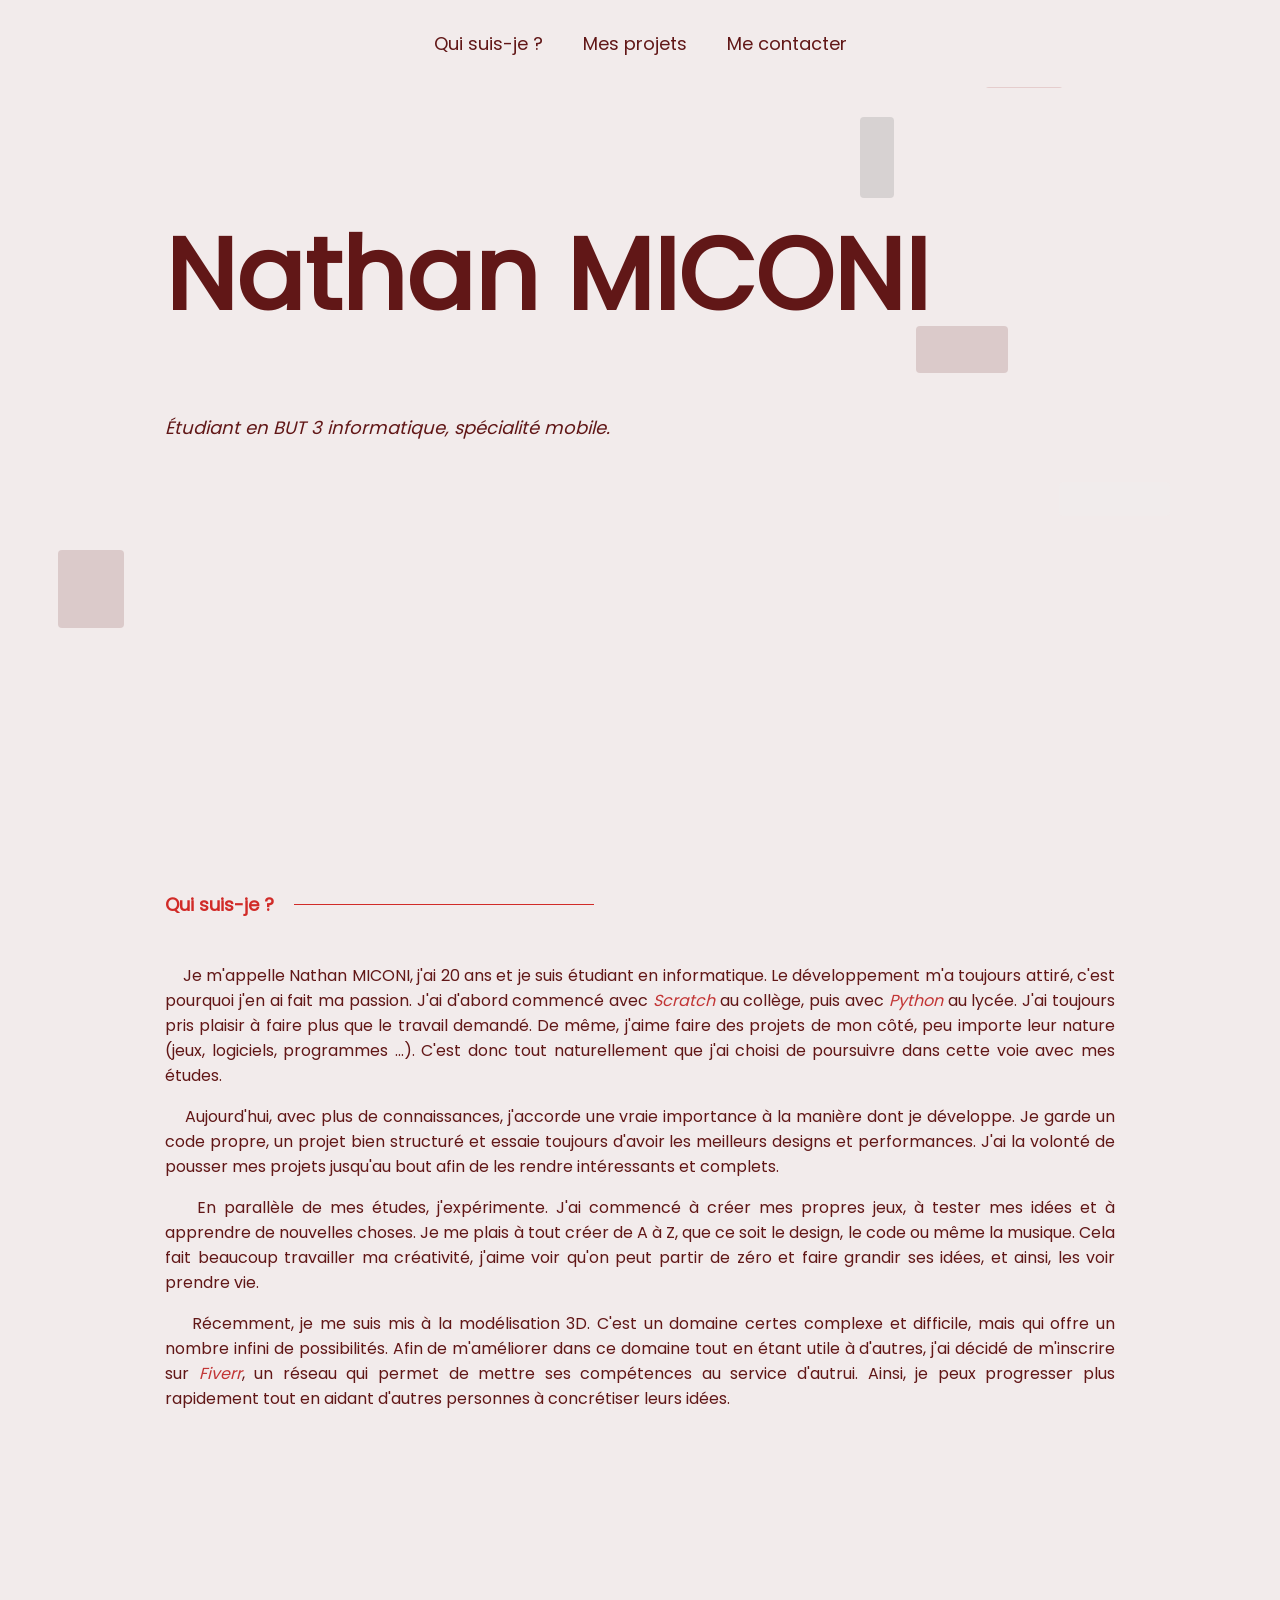
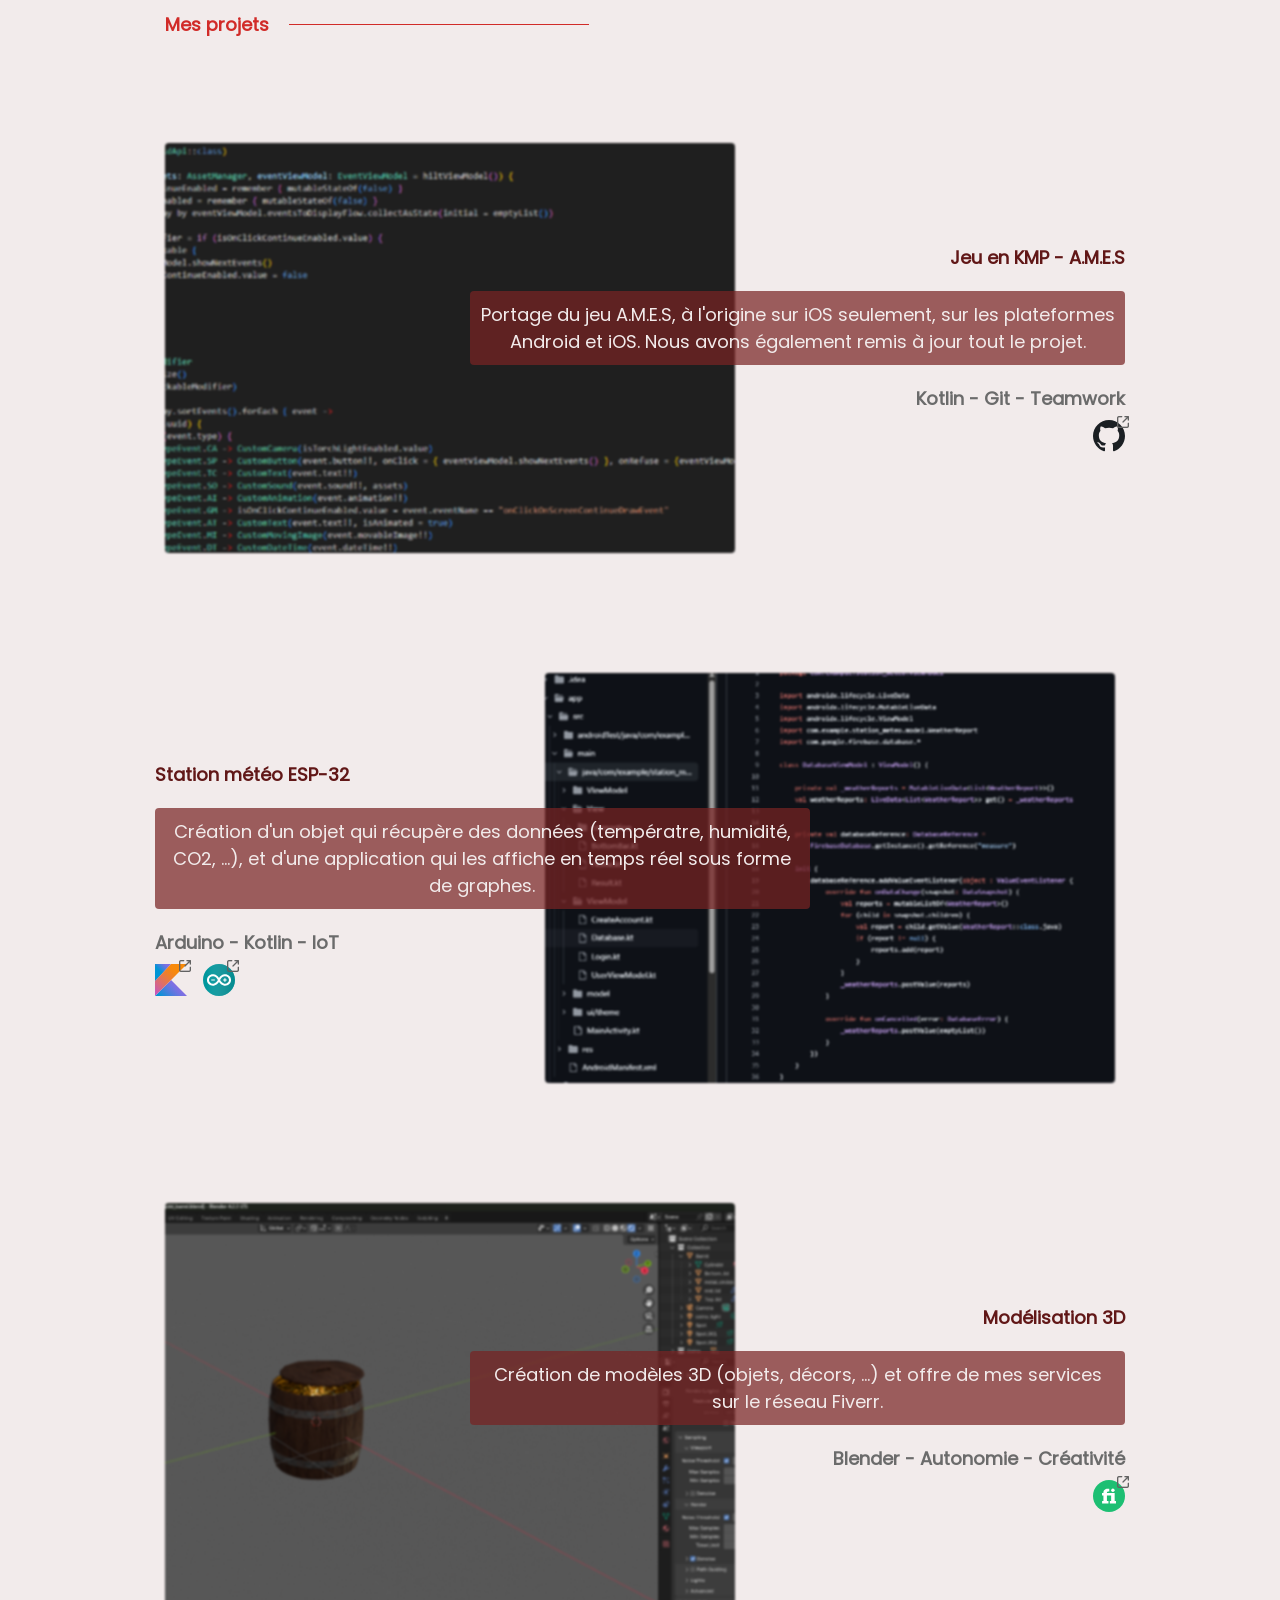
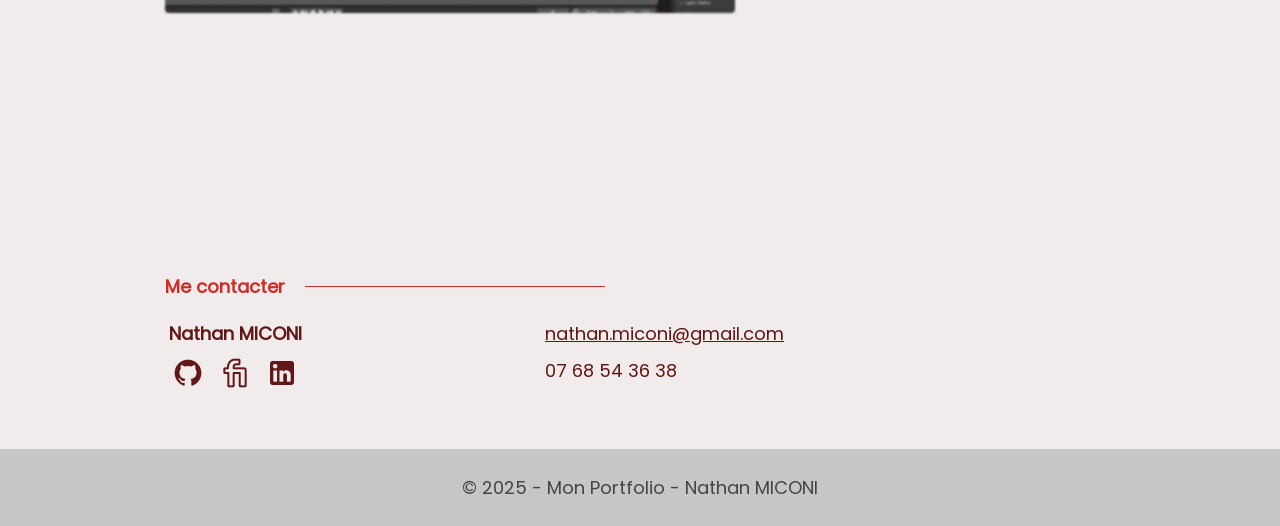
<file: index.html>
<!DOCTYPE html>
<html lang="fr">

<head>
    <meta charset="UTF-8">
    <meta name="viewport" content="width=device-width, initial-scale=1.0">
    <title>My Portfolio</title>
    <link rel="stylesheet" href="styles.css">
</head>

<body>
    <header>
        <nav>
            <div class="burger-menu" onclick="toggleMenu()">
                <svg class="burger-button" xmlns="http://www.w3.org/2000/svg" viewBox="0 0 24 24" width="50"
                    height="50">
                    <path id="top-bar" d="M3 6h18" fill="none" stroke="var(--on-primary-color)" stroke-width="2" />
                    <path id="middle-bar" d="M3 12h18" fill="none" stroke="var(--on-primary-color)" stroke-width="2" />
                    <path id="bottom-bar" d="M3 18h18" fill="none" stroke="var(--on-primary-color)" stroke-width="2" />
                </svg>
            </div>
            <ul id="navbar">
                <li class="navbar-element"><a href="#about">Qui suis-je ?</a></li>
                <li class="navbar-element"><a href="#projects">Mes projets</a></li>
                <li class="navbar-element"><a href="#contact">Me contacter</a></li>
            </ul>
        </nav>
    </header>
    <div class="overlay" onclick="closeMenu()"></div>
    <div class="parallax-container" id="parallax-container"></div>
    <main>
        <div class="title">
            <h1>Nathan MICONI</h1>
            <p class="little-bio">Étudiant en BUT 3 informatique, spécialité mobile.</p>
        </div>

        <section id="about" class="section-title">
            <div class="title subtitle">
                <h2>Qui suis-je ?</h2>
                <div class="line"></div>
            </div>
            <div class="biography-paragraphs">
                <p class="biography">
                    &nbsp;&nbsp;&nbsp;&nbsp;Je m'appelle Nathan MICONI, j'ai 20 ans et je suis étudiant en informatique. Le développement m'a toujours attiré, c'est pourquoi j'en ai fait ma passion. J'ai d'abord commencé avec <span class="technical">Scratch</span> au collège, puis avec <span class="technical">Python</span> au lycée. J'ai toujours pris plaisir à faire plus que le travail demandé. De même, j'aime faire des projets de mon côté, peu importe leur nature (jeux, logiciels, programmes ...). C'est donc tout naturellement que j'ai choisi de poursuivre dans cette voie avec mes études.
                </p>
                <p class="biography">
                    &nbsp;&nbsp;&nbsp;&nbsp;Aujourd'hui, avec plus de connaissances, j'accorde une vraie importance à la manière dont je développe. Je garde un code propre, un projet bien structuré et essaie toujours d'avoir les meilleurs designs et performances. J'ai la volonté de pousser mes projets jusqu'au bout afin de les rendre intéressants et complets.
                </p>
                <p class="biography">
                    &nbsp;&nbsp;&nbsp;&nbsp;En parallèle de mes études, j'expérimente. J'ai commencé à créer mes propres jeux, à tester mes idées et à apprendre de nouvelles choses. Je me plais à tout créer de A à Z, que ce soit le design, le code ou même la musique. Cela fait beaucoup travailler ma créativité, j'aime voir qu'on peut partir de zéro et faire grandir ses idées, et ainsi, les voir prendre vie. 
                </p>
                <p class="biography">
                    &nbsp;&nbsp;&nbsp;&nbsp;Récemment, je me suis mis à la modélisation 3D. C'est un domaine certes complexe et difficile, mais qui offre un nombre infini de possibilités. Afin de m'améliorer dans ce domaine tout en étant utile à d'autres, j'ai décidé de m'inscrire sur <span class="technical">Fiverr</span>, un réseau qui permet de mettre ses compétences au service d'autrui. Ainsi, je peux progresser plus rapidement tout en aidant d'autres personnes à concrétiser leurs idées.
                </p>
            </div>
        
        </section>
        <section id="projects" class="section-title">
            <div class="title subtitle">
                <h2>Mes projets</h2>
                <div class="line"></div>
            </div>
            <div class="projects-list">
                <div class="project odd pro1">
                    <a href="./AMES/AMES.html"><img src="/img/ames_code.png" alt="Project 1"
                            class="project-image"></a>
                    <div class="content">
                        <h3 class="project-title">Jeu en KMP - A.M.E.S</h3>
                        <p class="description">Portage du jeu A.M.E.S, à l'origine sur iOS seulement, sur les
                            plateformes Android et iOS. Nous avons également remis à jour tout le projet.</p>
                        <p class="skills">Kotlin - Git - Teamwork</p>
                        <div class="links">
                            <a href="https://github.com/NicolasBourdin88/A.M.E.S-3.0" class="git image-link"><img
                                    src="./img/git.svg" class="link-image"><img src="/img/open_icon.png"
                                    class="open-icon"></a>
                        </div>
                    </div>
                    <div class="mobile-links">
                        <a href="https://github.com/NicolasBourdin88/A.M.E.S-3.0" class="git image-link"><img src="./img/git.svg"
                                class="link-image"><img src="/img/open_icon.png" class="open-icon"></a>
                    </div>
                </div>
                <div class="project even pro2">
                    <a href="./meteo/meteo.html"><img src="/img/station_code.png" alt="Project 2"
                            class="project-image"></a>
                    <div class="content">
                        <h3 class="project-title">Station météo ESP-32</h3>
                        <p class="description">Création d'un objet qui récupère des données (températre, humidité, CO2,
                            ...), et d'une application qui les affiche en temps réel sous forme de graphes.</p>
                        <p class="skills">Arduino - Kotlin - IoT</p>
                        <div class="links">
                            <a href="https://github.com/Black4rrow/station_meteo_kotlin" class="kotlin image-link"><img
                                    src="./img/kotlin.svg" class="link-image"><img src="/img/open_icon.png"
                                    class="open-icon"></a>
                            <a href="https://github.com/Black4rrow/station_meteo_arduino" class="arduino image-link"><img
                                    src="./img/arduino.svg" class="link-image"><img src="/img/open_icon.png"
                                    class="open-icon"></a>
                        </div>
                    </div>
                    <div class="mobile-links">
                        <a href="https://github.com/Black4rrow/station_meteo_kotlin" class="kotlin image-link"><img
                                src="./img/kotlin.svg" class="link-image"><img src="/img/open_icon.png"
                                class="open-icon"></a>
                        <a href="https://github.com/Black4rrow/station_meteo_arduino" class="arduino image-link"><img
                                src="./img/arduino.svg" class="link-image"><img src="/img/open_icon.png"
                                class="open-icon"></a>
                    </div>
                </div>
                <div class="project odd pro3">
                    <a href="./3D/3D.html"><img src="/img/model-pic.png" alt="Project 3" class="project-image"></a>
                    <div class="content">
                        <h3 class="project-title">Modélisation 3D</h3>
                        <p class="description">Création de modèles 3D (objets, décors, ...) et offre de mes services sur le réseau Fiverr.</p>
                        <p class="skills">Blender - Autonomie - Créativité</p>
                        <div class="links">
                            <a href=" https://www.fiverr.com/blackarrow549" class="fiverr image-link"><img src="./img/fiverr.svg"
                                    class="link-image"><img src="/img/open_icon.png" class="open-icon"></a>
                        </div>
                    </div>
                    <div class="mobile-links">
                        <a href="https://www.fiverr.com/blackarrow549" class="fiverr image-link"><img src="./img/fiverr.svg"
                                class="link-image"><img src="/img/open_icon.png" class="open-icon"></a>
                    </div>
                </div>
            </div>
        </section>
        <section id="contact" class="section-title">
            <div class="title subtitle">
                <h2>Me contacter</h2>
                <div class="line"></div>
            </div>

            <div class="contact-container">
                <div class="first-contact-info">
                    <p class="contact-name">Nathan MICONI</p>
                    <div class="social-links">
                        <a href="https://github.com/Black4rrow"><img src="./img/github-icon.png"></a>
                        <a href="https://www.fiverr.com/blackarrow549"><img src="./img/fiverr-icon.png"></a>
                        <a href="https://www.linkedin.com/in/nathan-miconi-6850922a2/"><img src="./img/linkedin-icon.png"></a>
                    </div>
                </div>
                <div class="second-contact-info">
                    <p class="mail" id="mail">nathan.miconi@gmail.com</p>
                    <p class="phone">07 68 54 36 38</p>
                </div>
            </div>
        </section>
    </main>
    <footer>
        <p class="copyright">&copy; 2025 - Mon Portfolio - Nathan MICONI</p>
    </footer>
    <script src="javascript.js" defer></script>
</body>

</html>
</section>

</html>
</file>
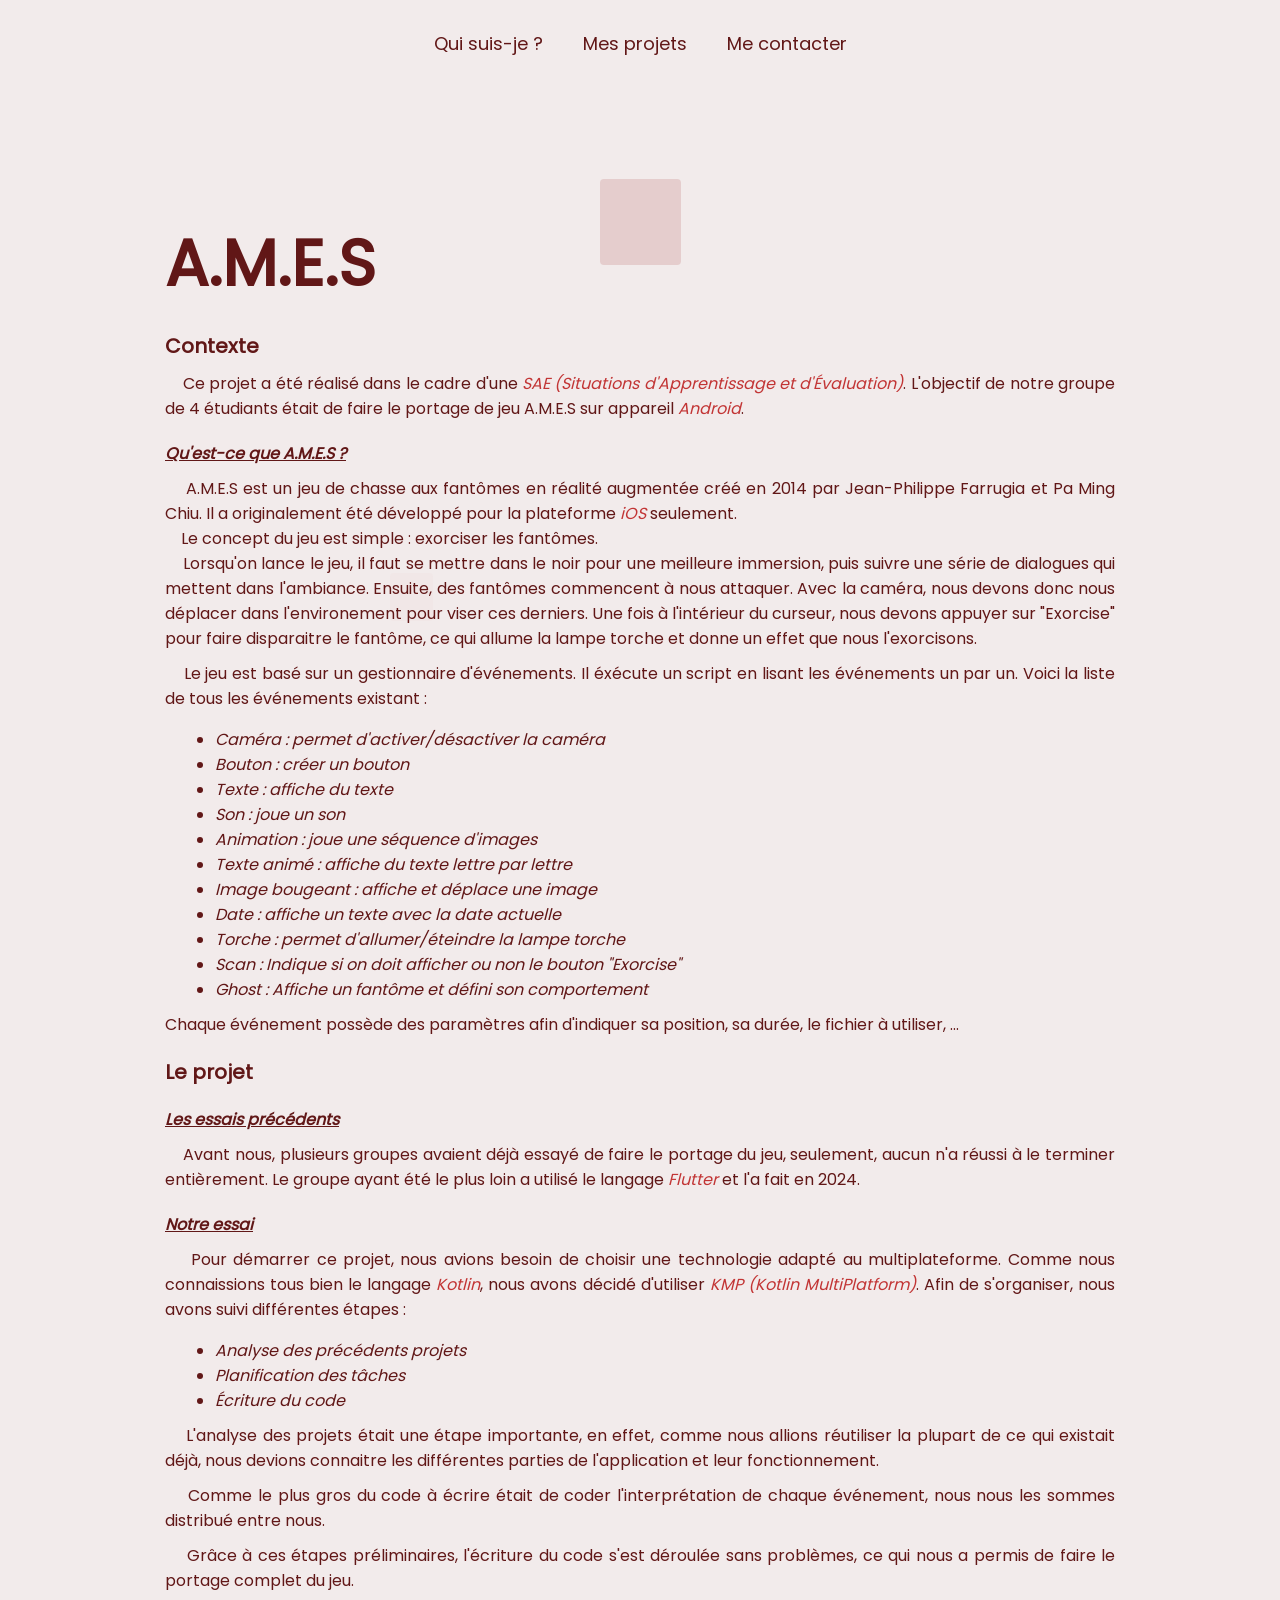
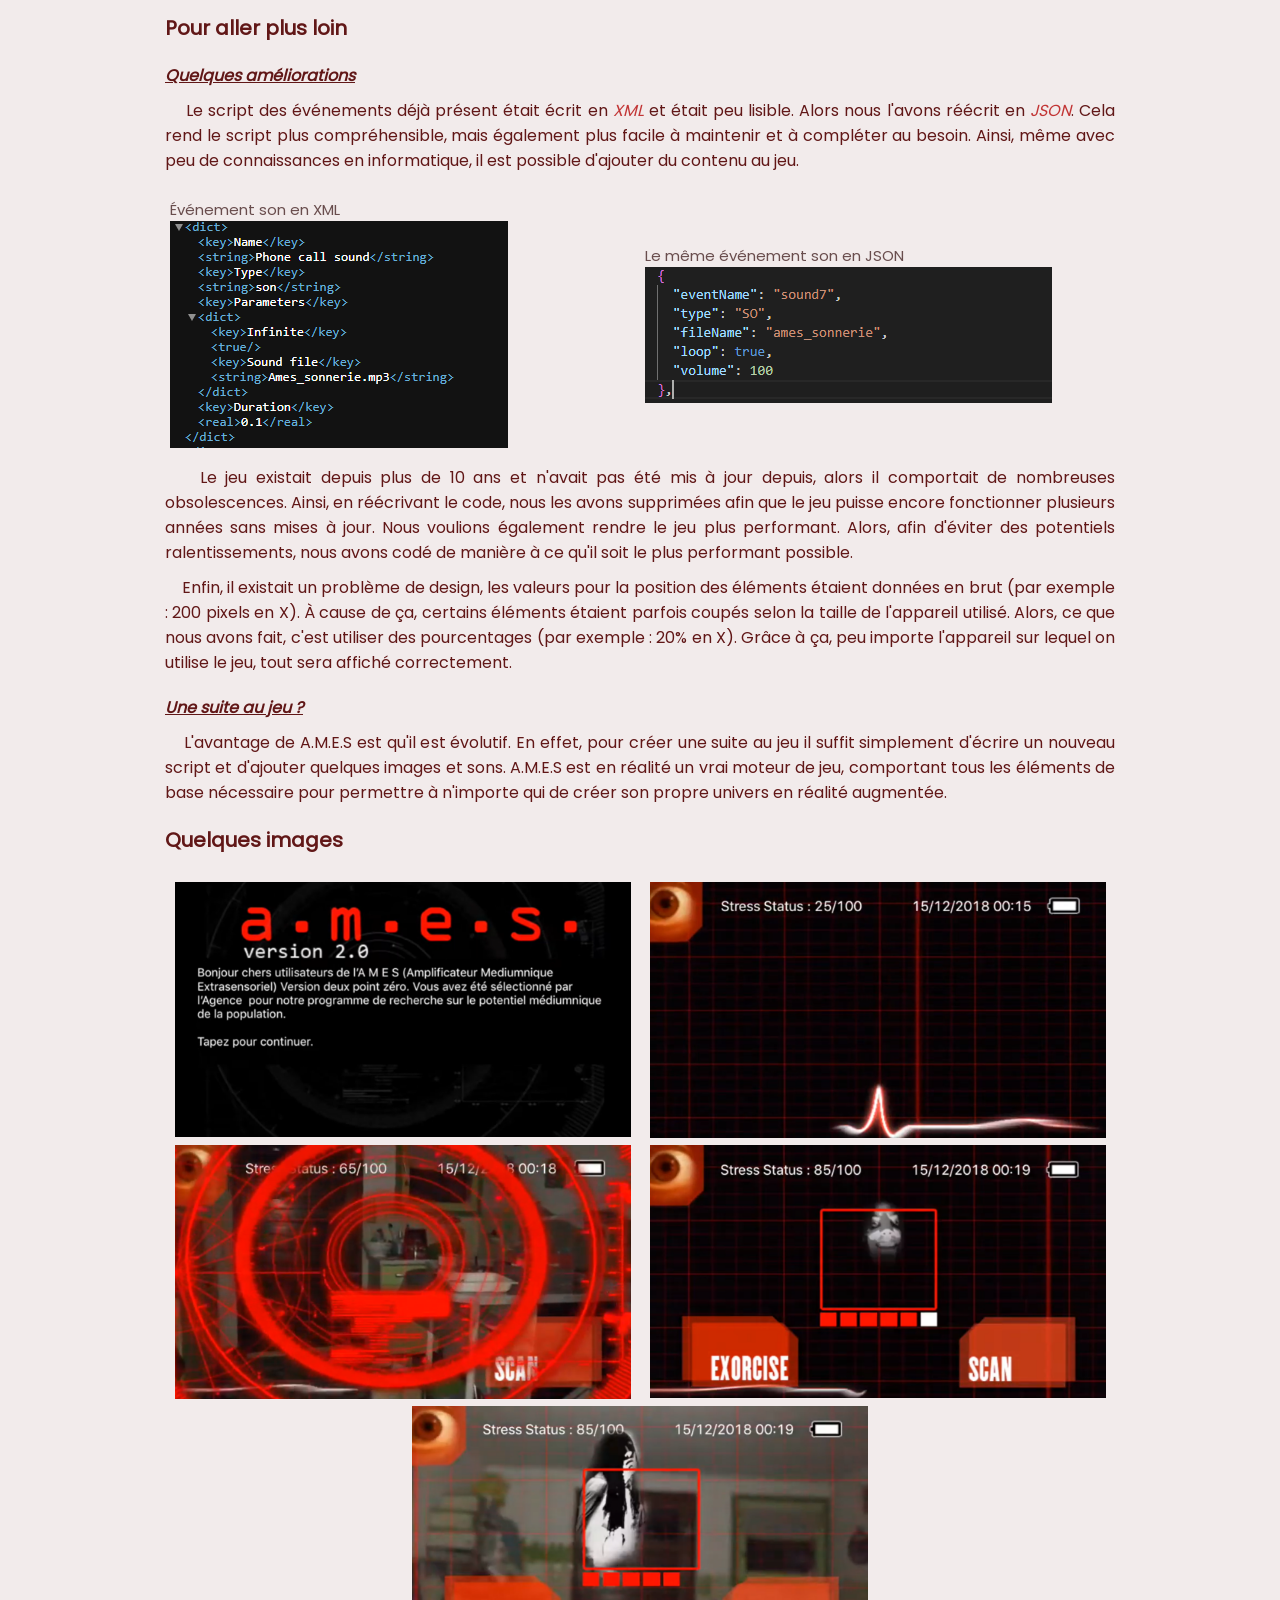
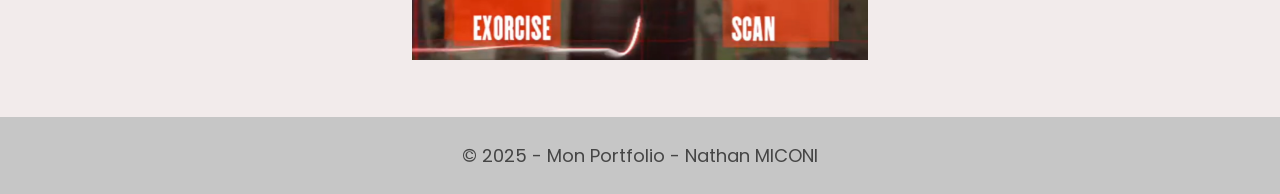
<file: AMES/AMES.html>
<!DOCTYPE html>
<html lang="fr">

<head>
    <meta charset="UTF-8">
    <meta name="viewport" content="width=device-width, initial-scale=1.0">
    <title>AMES</title>
    <link rel="stylesheet" href="../styles.css">
    <link rel="stylesheet" href="AMES.css">
</head>

<body>
    <header>
        <nav>
            <div class="burger-menu" onclick="toggleMenu()">
                <svg class="burger-button" xmlns="http://www.w3.org/2000/svg" viewBox="0 0 24 24" width="50"
                    height="50">
                    <path id="top-bar" d="M3 6h18" fill="none" stroke="var(--on-primary-color)" stroke-width="2" />
                    <path id="middle-bar" d="M3 12h18" fill="none" stroke="var(--on-primary-color)" stroke-width="2" />
                    <path id="bottom-bar" d="M3 18h18" fill="none" stroke="var(--on-primary-color)" stroke-width="2" />
                </svg>
            </div>
            <ul id="navbar">
                <li class="navbar-element"><a href="../index.html#about">Qui suis-je ?</a></li>
                <li class="navbar-element"><a href="../index.html#projects">Mes projets</a></li>
                <li class="navbar-element"><a href="../index.html#contact">Me contacter</a></li>
            </ul>
        </nav>
    </header>
    <div class="overlay" onclick="closeMenu()"></div>
    <div class="parallax-container" id="parallax-container"></div>
    <main>
        <h1>A.M.E.S</h1>
        <h2>Contexte</h2>
        <p>&nbsp;&nbsp;&nbsp;&nbsp;Ce projet a été réalisé dans le cadre d'une <span class="technical">SAE (Situations d'Apprentissage et d'Évaluation)</span>. L'objectif de notre groupe de 4 étudiants était de faire le portage de jeu A.M.E.S sur appareil <span class="technical">Android</span>.</p>
        <h3>Qu'est-ce que A.M.E.S ?</h3>
        <p>&nbsp;&nbsp;&nbsp;&nbsp;A.M.E.S est un jeu de chasse aux fantômes en réalité augmentée créé en 2014 par Jean-Philippe Farrugia et Pa Ming Chiu. Il a originalement été développé pour la plateforme <span class="technical">iOS</span> seulement.
        <br>&nbsp;&nbsp;&nbsp;&nbsp;Le concept du jeu est simple : exorciser les fantômes. 
        <br>&nbsp;&nbsp;&nbsp;&nbsp;Lorsqu'on lance le jeu, il faut se mettre dans le noir pour une meilleure immersion, puis suivre une série de dialogues qui mettent dans l'ambiance. Ensuite, des fantômes commencent à nous attaquer. Avec la caméra, nous devons donc nous déplacer dans l'environement pour viser ces derniers. Une fois à l'intérieur du curseur, nous devons appuyer sur "Exorcise" pour faire disparaitre le fantôme, ce qui allume la lampe torche et donne un effet que nous l'exorcisons.</p>
        <p>&nbsp;&nbsp;&nbsp;&nbsp;Le jeu est basé sur un gestionnaire d'événements. Il éxécute un script en lisant les événements un par un. Voici la liste de tous les événements existant : </p>
        <ul class="steps">
            <li>Caméra : permet d'activer/désactiver la caméra</li>
            <li>Bouton : créer un bouton</li>
            <li>Texte : affiche du texte</li>
            <li>Son : joue un son</li>
            <li>Animation : joue une séquence d'images</li>
            <li>Texte animé : affiche du texte lettre par lettre</li>
            <li>Image bougeant : affiche et déplace une image</li>
            <li>Date : affiche un texte avec la date actuelle</li>
            <li>Torche : permet d'allumer/éteindre la lampe torche</li>
            <li>Scan : Indique si on doit afficher ou non le bouton "Exorcise"</li>
            <li>Ghost : Affiche un fantôme et défini son comportement</li>
        </ul>
        <p>Chaque événement possède des paramètres afin d'indiquer sa position, sa durée, le fichier à utiliser, ...</p>

        <h2>Le projet</h2>
        <h3>Les essais précédents</h3>
        <p>&nbsp;&nbsp;&nbsp;&nbsp;Avant nous, plusieurs groupes avaient déjà essayé de faire le portage du jeu, seulement, aucun n'a réussi à le terminer entièrement. Le groupe ayant été le plus loin a utilisé le langage <span class="technical">Flutter</span> et l'a fait en 2024.</p>

        <h3>Notre essai</h3>
        <p>&nbsp;&nbsp;&nbsp;&nbsp;Pour démarrer ce projet, nous avions besoin de choisir une technologie adapté au multiplateforme. Comme nous connaissions tous bien le langage <span class="technical">Kotlin</span>, nous avons décidé d'utiliser <span class="technical">KMP (Kotlin MultiPlatform)</span>.
        Afin de s'organiser, nous avons suivi différentes étapes : </p>
        <ul class="steps">
            <li>Analyse des précédents projets</li>
            <li>Planification des tâches</li>
            <li>Écriture du code</li>
        </ul>
        <p>&nbsp;&nbsp;&nbsp;&nbsp;L'analyse des projets était une étape importante, en effet, comme nous allions réutiliser la plupart de ce qui existait déjà, nous devions connaitre les différentes parties de l'application et leur fonctionnement.</p>
        <p>&nbsp;&nbsp;&nbsp;&nbsp;Comme le plus gros du code à écrire était de coder l'interprétation de chaque événement, nous nous les sommes distribué entre nous.</p>
        <p>&nbsp;&nbsp;&nbsp;&nbsp;Grâce à ces étapes préliminaires, l'écriture du code s'est déroulée sans problèmes, ce qui nous a permis de faire le portage complet du jeu.</p>

        <h2>Pour aller plus loin</h2>
        <h3>Quelques améliorations</h3>
        <p>&nbsp;&nbsp;&nbsp;&nbsp;Le script des événements déjà présent était écrit en <span class="technical">XML</span> et était peu lisible. Alors nous l'avons réécrit en <span class="technical">JSON</span>. Cela rend le script plus compréhensible, mais également plus facile à maintenir et à compléter au besoin. Ainsi, même avec peu de connaissances en informatique, il est possible d'ajouter du contenu au jeu.</p>
        <div class="script-images">
            <div>
                <p class="img-legend">Événement son en XML</p>
                <img src="./img/xmlEvent.png" alt="Image d'un événement son en XML">
            </div>
            <div>
                <p class="img-legend">Le même événement son en JSON</p>
                <img src="./img/jsonEvent.png" alt="Image d'un événement son en JSON">
            </div>
        </div>

        <p>&nbsp;&nbsp;&nbsp;&nbsp;Le jeu existait depuis plus de 10 ans et n'avait pas été mis à jour depuis, alors il comportait de nombreuses obsolescences. Ainsi, en réécrivant le code, nous les avons supprimées afin que le jeu puisse encore fonctionner plusieurs années sans mises à jour. Nous voulions également rendre le jeu plus performant. Alors, afin d'éviter des potentiels ralentissements, nous avons codé de manière à ce qu'il soit le plus performant possible.</p>
        <p>&nbsp;&nbsp;&nbsp;&nbsp;Enfin, il existait un problème de design, les valeurs pour la position des éléments étaient données en brut (par exemple : 200 pixels en X). À cause de ça, certains éléments étaient parfois coupés selon la taille de l'appareil utilisé. Alors, ce que nous avons fait, c'est utiliser des pourcentages (par exemple : 20% en X). Grâce à ça, peu importe l'appareil sur lequel on utilise le jeu, tout sera affiché correctement.</p>

        <h3>Une suite au jeu ?</h3>
        <p>&nbsp;&nbsp;&nbsp;&nbsp;L'avantage de A.M.E.S est qu'il est évolutif. En effet, pour créer une suite au jeu il suffit simplement d'écrire un nouveau script et d'ajouter quelques images et sons. A.M.E.S est en réalité un vrai moteur de jeu, comportant tous les éléments de base nécessaire pour permettre à n'importe qui de créer son propre univers en réalité augmentée.</p>

        <h2>Quelques images</h2>
        <br>
        <div class="images-container">
            <div class="image-box"><img src="./img/ames1.png" alt=""></div>
            <div class="image-box"><img src="./img/ames2.png" alt=""></div>
            <div class="image-box"><img src="./img/ames3.png" alt=""></div>
            <div class="image-box"><img src="./img/ames4.png" alt=""></div>
            <div class="image-box"><img src="./img/ames5.png" alt=""></div>
        </div>
    </main>
    <footer>
        <p class="copyright">&copy; 2025 - Mon Portfolio - Nathan MICONI</p>
    </footer>
    <script src="../javascript.js" defer></script>
</body>
</html>
</file>
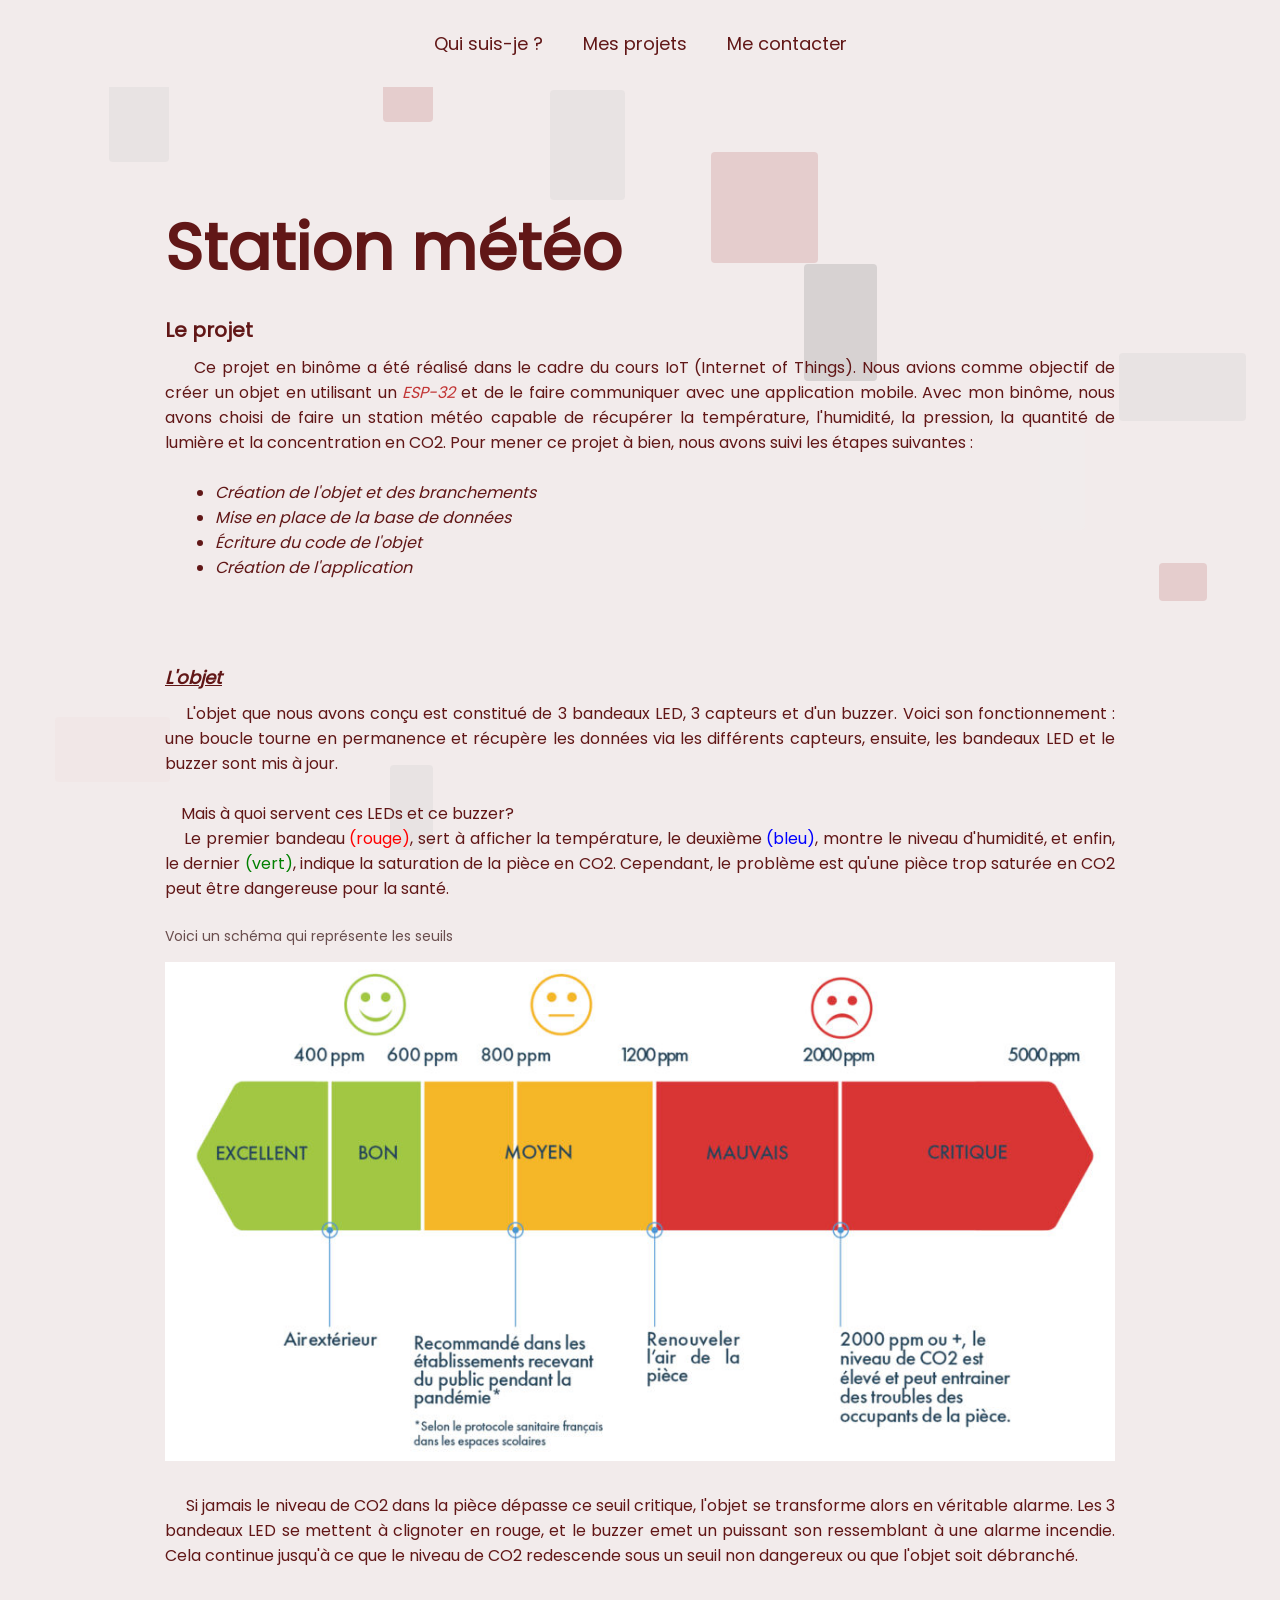
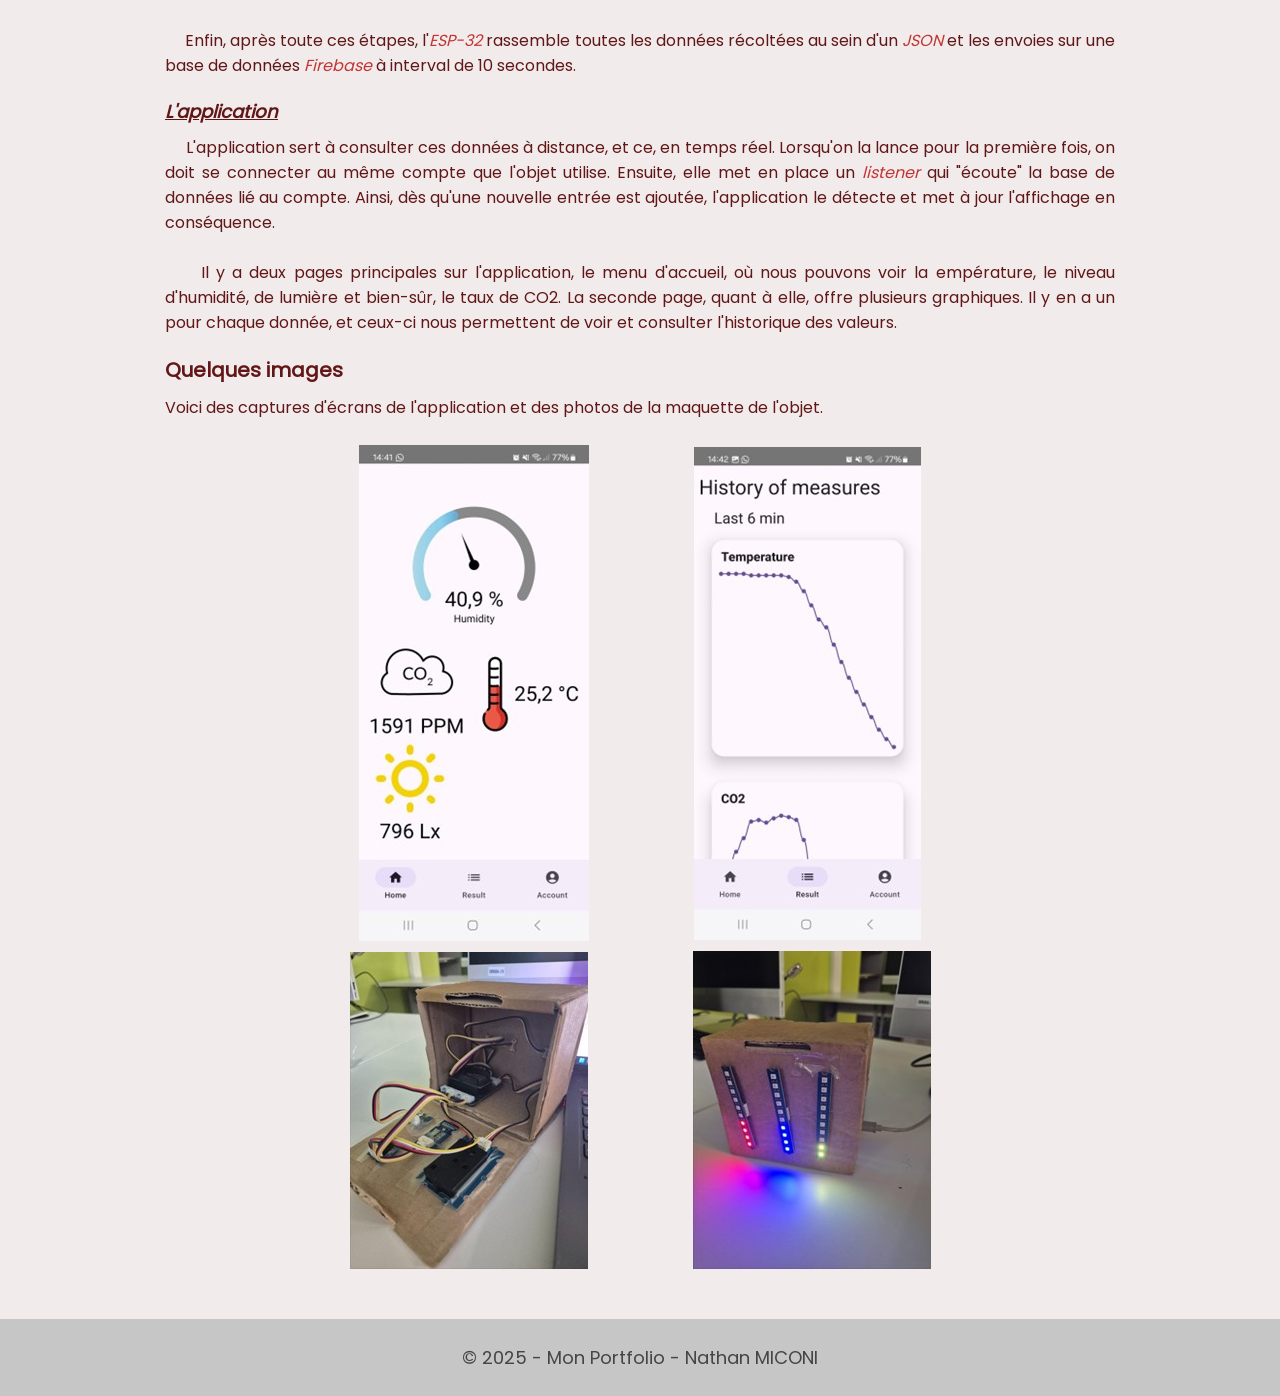
<file: meteo/meteo.html>
<!DOCTYPE html>
<html lang="fr">

<head>
    <meta charset="UTF-8">
    <meta name="viewport" content="width=device-width, initial-scale=1.0">
    <title>Météo</title>
    <link rel="stylesheet" href="../styles.css">
    <link rel="stylesheet" href="meteo.css">
</head>

<body>
    <header>
        <nav>
            <div class="burger-menu" onclick="toggleMenu()">
                <svg class="burger-button" xmlns="http://www.w3.org/2000/svg" viewBox="0 0 24 24" width="50"
                    height="50">
                    <path id="top-bar" d="M3 6h18" fill="none" stroke="var(--on-primary-color)" stroke-width="2" />
                    <path id="middle-bar" d="M3 12h18" fill="none" stroke="var(--on-primary-color)" stroke-width="2" />
                    <path id="bottom-bar" d="M3 18h18" fill="none" stroke="var(--on-primary-color)" stroke-width="2" />
                </svg>
            </div>
            <ul id="navbar">
                <li class="navbar-element"><a href="../index.html#about">Qui suis-je ?</a></li>
                <li class="navbar-element"><a href="../index.html#projects">Mes projets</a></li>
                <li class="navbar-element"><a href="../index.html#contact">Me contacter</a></li>
            </ul>
        </nav>
    </header>
    <div class="overlay" onclick="closeMenu()"></div>
    <div class="parallax-container" id="parallax-container"></div>
    <main>
        <h1>Station météo</h1>
        <h2>Le projet</h2>
        <p>&nbsp;&nbsp;&nbsp;&nbsp; Ce projet en binôme a été réalisé dans le cadre du cours IoT (Internet of Things). Nous avions comme objectif de créer un objet en utilisant un <span class="technical">ESP-32</span> et de le faire communiquer avec une application mobile. Avec mon binôme, nous avons choisi de faire un station météo capable de récupérer la température, l'humidité, la pression, la quantité de lumière et la concentration en CO2.
            Pour mener ce projet à bien, nous avons suivi les étapes suivantes :<br><br>
            <ul class="steps">
                <li>Création de l'objet et des branchements</li>
                <li>Mise en place de la base de données</li>
                <li>Écriture du code de l'objet</li>
                <li>Création de l'application</li>
            </ul>

        </p><br><br>

        <h3>L'objet</h3>
        <p>&nbsp;&nbsp;&nbsp;&nbsp;L'objet que nous avons conçu est constitué de 3 bandeaux LED, 3 capteurs et d'un buzzer. Voici son fonctionnement : une boucle tourne en permanence et récupère les données via les différents capteurs, ensuite, les bandeaux LED et le buzzer sont mis à jour.
            <br><br>&nbsp;&nbsp;&nbsp;&nbsp;Mais à quoi servent ces LEDs et ce buzzer?
            <br>&nbsp;&nbsp;&nbsp;&nbsp;Le premier bandeau <span class="red">(rouge)</span>, sert à afficher la température, le deuxième <span class="blue">(bleu)</span>, montre le niveau d'humidité, et enfin, le dernier <span class="green">(vert)</span>, indique la saturation de la pièce en CO2. Cependant, le problème est qu'une pièce trop saturée en CO2 peut être dangereuse pour la santé. <br></p>
        <p class="img-legend">Voici un schéma qui représente les seuils</p>
        <img src="./seuils_co2.jpg" alt="Seuils de CO2" class="seuil-img can-fullscreen">

        <p>&nbsp;&nbsp;&nbsp;&nbsp; Si jamais le niveau de CO2 dans la pièce dépasse ce seuil critique, l'objet se transforme alors en véritable alarme. Les 3 bandeaux LED se mettent à clignoter en rouge, et le buzzer emet un puissant son ressemblant à une alarme incendie. Cela continue jusqu'à ce que le niveau de CO2 redescende sous un seuil non dangereux ou que l'objet soit débranché.</p>

        <p><br><br>&nbsp;&nbsp;&nbsp;&nbsp; Enfin, après toute ces étapes, l'<span class="technical">ESP-32</span> rassemble toutes les données récoltées au sein d'un <span class="technical">JSON</span> et les envoies sur une base de données <span class="technical">Firebase</span> à interval de 10 secondes.</p>

        <h3>L'application</h3>
        <p>&nbsp;&nbsp;&nbsp;&nbsp; L'application sert à consulter ces données à distance, et ce, en temps réel. Lorsqu'on la lance pour la première fois, on doit se connecter au même compte que l'objet utilise. Ensuite, elle met en place un <span class="technical">listener</span> qui "écoute" la base de données lié au compte. Ainsi, dès qu'une nouvelle entrée est ajoutée, l'application le détecte et met à jour l'affichage en conséquence. <br><br>
            &nbsp;&nbsp;&nbsp;&nbsp; Il y a deux pages principales sur l'application, le menu d'accueil, où nous pouvons voir la empérature, le niveau d'humidité, de lumière et bien-sûr, le taux de CO2. La seconde page, quant à elle, offre plusieurs graphiques. Il y en a un pour chaque donnée, et ceux-ci nous permettent de voir et consulter l'historique des valeurs.</p>

        <h2>Quelques images</h2>
        <p>Voici des captures d'écrans de l'application et des photos de la maquette de l'objet.</p>
        <div class="images-container">
            <img src="./app2.jpg" alt="Capture d'écran de l'application" class="meteo-image can-fullscreen">
            <img src="./app1.jpg" alt="Capture d'écran de l'application" class="meteo-image can-fullscreen">

            <img src="./object1.jpg" alt="Photo de l'objet" class="meteo-image can-fullscreen">
            <img src="./object2.jpg" alt="Photo de l'objet" class="meteo-image can-fullscreen">
        </div>
    </main>
    <footer>
        <p class="copyright">&copy; 2025 - Mon Portfolio - Nathan MICONI</p>
    </footer>
    <script src="../javascript.js" defer></script>
    <script src="meteo.js" defer></script>
</body>
</html>
</file>
<file: styles.css>
:root {
    --primary-color: #f2ebeb; 
    --on-primary-color: #611717;

    --secondary-color: #fffcee;
    --on-secondary-color: #e57ca1;

    --navbar-color: #e2d2cb;
    --on-navbar-color: #611717;
    
    --text1-color: #d12b28;
    
    --text-color: #000000;
    --light-text-color: #dadac8;

    --model-background: #332e2e;
} 

*{
    font-family: "Poppins-Regular", sans-serif;
    margin: 0;
    padding: 0;
    color: var(--on-primary-color);
    font-size: 18px;
    scroll-behavior: smooth;
}

body {
    background-color: var(--primary-color);
    overflow-x: hidden;
}

main{
    width: 75%;
    margin: 0 auto;
    max-width: 950px;
}

h1 {
    text-align: left;
    font-size: 64px;
    margin-top: 16px;
    max-width: 100%;
    overflow-wrap: anywhere;
}

.title{
    width: 100%;
    margin: 200px auto 50vh auto;
}

.title > h1{
    font-size: 100px;
}

.little-bio{
    margin-top: 64px;
    font-style: italic;
}

.subtitle{
    width: 100%;
    margin: 200px auto 45px auto;
    display: flex;
    flex-direction: row;
    align-items: center;
    flex-wrap: wrap;
}

.subtitle h2{
    color: var(--text1-color);
}

.title h2,h1{
    text-align: left;
}

.title .line{
    height: 1px;
    background-color: var(--text1-color);
    width: 300px;
    margin-left: 20px;
}

#navbar {
    position: fixed; 
    top: 0; 
    width: 100%; 
    background-color: var(--primary-color);
    display: flex;
    justify-content: center;
    align-items: center;
    padding: 10px 0;
    z-index: 1000; 
}

#navbar li {
    list-style: none;
}

#navbar a {
    text-decoration: none;
    color: var(--on-primary-color);
    padding: 10px 20px;
}

#navbar a:hover {
    background-color: var(--on-secondary-color);
    border-radius: 4px;
}

.biography-paragraphs{

}

.biography{
    text-align: justify;
    color: var(--on-primary-color);
    font-size: 16px;
    margin-bottom: 16px;
}

.projects-list{
    display: flex;
    flex-direction: column;
    align-items: center;
}

.project{
    width: 100%;
    height: 410px;
    padding: 10px;
    border-radius: 5px;
    position: relative;
    margin: 50px 0;
}

.project .project-image{
    height: 100%;
    width: 60%;
    display: block;
    transition: transform 0.25s;
    object-fit: cover;
    border-radius: 4px;
    filter: blur(1px);
}

.project .project-image:hover{
    transform: scale(1.01);
    transition: transform 0.25s;
}

.project.odd .project-image{
    float: left;
    margin-right: 10px;
}

.project.even .project-image{
    float: right;
    margin-left: 10px;
}

.project .description{
    background-color: #792424b7;
    color: var(--primary-color);
    padding: 10px;
    border-radius: 4px;
    margin: 20px 0;
}

.project .skills{
    color: rgb(107, 107, 107);
    font-weight: bold;
}

.content{
    display: flex;
    flex-direction: column;
    justify-content: center;
    position: absolute;
    top: 0;
    width: 67.5%;
    height: 100%;
    pointer-events: none;
}

.project.odd .content{
    right: 0;
    align-items: end;
}

.project.even .content{
    left: 0;
    align-items: start;
}

.link-image{
    width: 100%;
    height: 100%;
    display: block;
    transition: transform 0.25s;
}

.link-image:hover{
    transform: scale(1.1);
    transition: transform 0.25s;
}

.links{
    display: flex;
    margin-top: 8px;
    gap: 16px;
}

.links a{
    width: 32px;
    height: 32px;
    pointer-events: all;
}

.image-link{
    position: relative;
}

.open-icon{
    position: absolute;
    top: -6px;
    right: -6px;
    width: 16px;
    height: 16px;
}

.mobile-links{
    display: none;
}


.mobile-links a{
    width: 48px;
    height: 48px;
    pointer-events: all;
    margin: 0 20px;
}

.technical{
    font-size: 16px;
    font-style: italic;
    color: #c23535;
}

.defined{
    text-decoration: underline;
}

.copyright {
    width: 100%;
    color: rgb(69, 69, 69);
    background-color: #c6c6c6;

    text-align: center;
    padding: 25px 0;
    margin-top: 50px;
}

.section-title{
    text-align: center;
}

.nav-number{
    display: none;
}

.navbar-element{
    text-align: center;
    font-size: large;
    margin: 20px 0;
}

#contact > .subtitle{
    margin-bottom: 10px;
}

.contact-container{
    width: 100%;
    display: flex;
    flex-direction: row;
}

.first-contact-info{
    width: 40%;
}

.first-contact-info > .contact-name,.social-links{
    width: 140px;
    margin: 10px 0;
}

.social-links{
    display: flex;
    flex-direction: row;
    justify-content: space-around;
}

.social-links > a, .social-links img{
    width: 32px;
    height: 32px;
}

.contact-name{
    font-weight: bold;
}

.second-contact-info{
    width: 60%;
}

.second-contact-info > p {
    text-align: left;
    margin: 10px 0;
}

.mail{
    text-decoration: underline;
    cursor: pointer;
}

.parallax-container {
    position: fixed;
    top: 0;
    left: 0;
    width: 100%;
    height: 100%;
    pointer-events: none;
    z-index: -1;
}

.rectangle {
    position: absolute;
    border-radius: 4px;
    opacity: 0.2;
    transition: transform 0.1s linear;
}

@media (min-width: 768px) {
    #navbar {
        flex-direction: row;
    }

    .burger-menu {
        display: none;
    }
}

@media (max-width: 767px) {
    #navbar {
        position: fixed;
        top: 0;
        right: 0;
        width: 66%;
        height: 100%;
        background-color: var(--navbar-color);
        flex-direction: column;
        z-index: 1000;
        transform: translateX(100%);
        transition: transform 0.4s;
    }

    #navbar a{
        color: var(--on-navbar-color);
    }

    #navbar.active {
        transition: transform 0.5s;
        transform: translateX(0);
    }

    #top-bar, #middle-bar, #bottom-bar {
        transition: transform 0.4s;
        transform-origin: center;
    }
    
    .burger-menu.active #top-bar {
        transform: rotate(45deg) translate(0, 6px);
    }
    
    .burger-menu.active #middle-bar {
        opacity: 0;
        transform: translateX(100px);
    }
    
    .burger-menu.active #bottom-bar {
        transform: rotate(-45deg) translate(0, -6px);
    }

    .overlay {
        position: fixed;
        top: 0;
        left: 0;
        width: 100%;
        height: 100%;
        display: none;
        z-index: 999;
    }

    .overlay.active {
        display: block;
    }

    .nav-number{
        display: inline;
    }

    .project::before {
        content: '';
        position: absolute;
        top: 0;
        left: 0;
        width: 100%;
        height: 100%;
        background-size: cover;
        background-position: center;
        z-index: 0;
        filter: blur(4px) contrast(0.6);
    }

    .project{
        border: solid;
        height: 300px;
        background-size: cover;
        margin: 50px 0;
    }

    .project>a{
        display: block;
        width: 100%;
        height: 100%;
        position: absolute;
        top: 0;
        left: 0;
    }

    .project .skills{
        color: rgb(19, 19, 19);
    }

    .project-title{
        color: var(--light-text-color);
    }

    .links{
        display: none;
    }

    .mobile-links{
        display: flex;
        justify-content: center;
        margin-top: 30px;
    }

    .pro1::before{
        background-image: url("/img/ames_code.png");
    }

    .pro2::before{
        background-image: url("/img/station_code.png");
    }

    .pro3::before{
        background-image: url("/img/model-pic.png");
    }

    .title .line{
        display: none;
    }

    .content{
        position: relative;
        width: 100%;
        align-items: center;
    }

    .project.odd .content {
        align-items: center;
    }

    .project.even .content {
        align-items: center;
    }

    .skills{
        color: rgb(193, 193, 193);
    }

    .project .project-image{
        display: none;
    }

    .burger-menu {
        display: block;
        position: fixed;
        top: 10px;
        right: 10px;
        cursor: pointer;
        width: 48px;
        height: 48px;
        z-index: 1001;
    }

    .burger-menu img {
        width: 100%;
        height: 100%;
    }

    .contact-container{
        flex-direction: column;
    }

    .first-contact-info{
        width: 100%;
    }
    
    .second-contact-info{
        width: 100%;
    }
}

@font-face{
    font-family: "Poppins-Black";
    src: url("/fonts/Poppins-Black.ttf") format("truetype");
}

@font-face{
    font-family: "Poppins-Bold";
    src: url("/fonts/Poppins-Bold.ttf") format("truetype");
}

@font-face{
    font-family: "Poppins-Light";
    src: url("/fonts/Poppins-Light.ttf") format("truetype");
}

@font-face{
    font-family: "Poppins-Medium";
    src: url("/fonts/Poppins-Medium.ttf") format("truetype");
}

@font-face{
    font-family: "Poppins-Regular";
    src: url("/fonts/Poppins-Regular.ttf") format("truetype");
}

@font-face{
    font-family: "Poppins-SemiBold";
    src: url("/fonts/Poppins-SemiBold.ttf") format("truetype");
}

@font-face{
    font-family: "Poppins-Thin";
    src: url("/fonts/Poppins-Thin.ttf") format("truetype");
}

@font-face{
    font-family: "Poppins-ThinItalic";
    src: url("/fonts/Poppins-ThinItalic.ttf") format("truetype");
}

@font-face{
    font-family: "Poppins-Italic";
    src: url("/fonts/Poppins-Italic.ttf") format("truetype");
}

@font-face{
    font-family: "Poppins-LightItalic";
    src: url("/fonts/Poppins-LightItalic.ttf") format("truetype");
}

@font-face{
    font-family: "Poppins-MediumItalic";
    src: url("/fonts/Poppins-MediumItalic.ttf") format("truetype");
}

@font-face{
    font-family: "Poppins-RegularItalic";
    src: url("/fonts/Poppins-RegularItalic.ttf") format("truetype");
}

@font-face{
    font-family: "Poppins-SemiBoldItalic";
    src: url("/fonts/Poppins-SemiBoldItalic.ttf") format("truetype");
}

@font-face{
    font-family: "Poppins-BoldItalic";
    src: url("/fonts/Poppins-BoldItalic.ttf") format("truetype");
}

@font-face{
    font-family: "Poppins-BlackItalic";
    src: url("/fonts/Poppins-BlackItalic.ttf") format("truetype");
}

@font-face{
    font-family: "Poppins-ThinItalic";
    src: url("/fonts/Poppins-ThinItalic.ttf") format("truetype");
}
</file>
<file: AMES/AMES.css>
main{
    margin-top: 200px;
    display: flex;
    flex-direction: column;
    justify-content: center;
    text-align: justify;
}

main > h2, main p{
    text-align: justify;
}

main > h2{
    font-size: 20px;
    margin-top: 20px;
}

main > p{
    font-size: 16px;
    margin-top: 10px;
}

main > h3{
    font-size: 16px;
    margin-top: 20px;
    font-style: italic;
    font-family: "Poppins-Regular", sans-serif;
    font-weight: 600;
    text-decoration: underline;
}

.steps{
    margin-top: 16px;
}

.steps > li{
    font-size: 16px;
    margin-left: 50px;
    font-style: italic;
}

.script-images{
    display: flex;
    flex-wrap: wrap;
    flex-direction: row;
    justify-content: center;
    align-items: center;
    gap: 10px;
}

.script-images > div{
    width: 49%;
 }

.script-images img{
    max-width: 100%;
    height: auto;
}

.img-legend{
    font-size: 15px;
    color: #694d4d;
    margin-top: 25px;
    width: 75%;
    align-self: center;
}

.images-container{
    width: 100%;
    display: flex;
    flex-wrap: wrap;
    flex-direction: row;
    justify-content: space-around;
}

.image-box{
    width: 48%;
}

.image-box img{
    max-width: 100%;
    height: auto;
}

@media screen and (max-width: 768px) {
    main{
        margin-top: 100px;
    }

    .script-images{
        flex-direction: column;
        align-items: center;
    }

    .script-images > div{
        width: 100%;
     }

    .script-images img{
        width: 100%;
        max-width: 100%;
        height: auto;
    }

    .images-container{
        display: flex;
        flex-direction: column;
    }

    .image-box{
        width: 100%;
    }
}
</file>
<file: meteo/meteo.css>
main{
    margin-top: 200px;
}

.images-container{
    display: flex;
    flex-wrap: wrap;
    justify-content: center;
    align-items: center;
    gap: 10px;
    margin-top: 25px;
}

.meteo-image{
    margin: 0 5%;
}

main > h2, main p{
    text-align: justify;
}

main > h2{
    font-size: 20px;
    margin-top: 20px;
}

main > p{
    font-size: 16px;
    margin-top: 10px;
}

main > h3{
    font-size: 18px;
    margin-top: 20px;
    font-style: italic;
    font-family: "Poppins-Regular", sans-serif;
    font-weight: 600;
    text-decoration: underline;
}

.steps > li{
    font-size: 16px;
    margin-left: 50px;
    font-style: italic;
}

.red{
    font-size: 16px;
    color: red;
}

.blue{
    font-size: 16px;
    color: blue;
}

.green{
    font-size: 16px;
    color: green;
}

.img-legend{
    font-size: 14px;
    color: #694d4d;
    margin-top: 25px;
}

.seuil-img{
    width: 100%;
    height: auto;
    margin: 15px 0;
}

.modal{
    position: absolute;
}

@media screen and (max-width: 768px) {
    main{
        margin-top: 100px;
    }

    .meteo-image{
        width: 45%;
        height: auto;
        margin: 0;
    }
}
</file>
